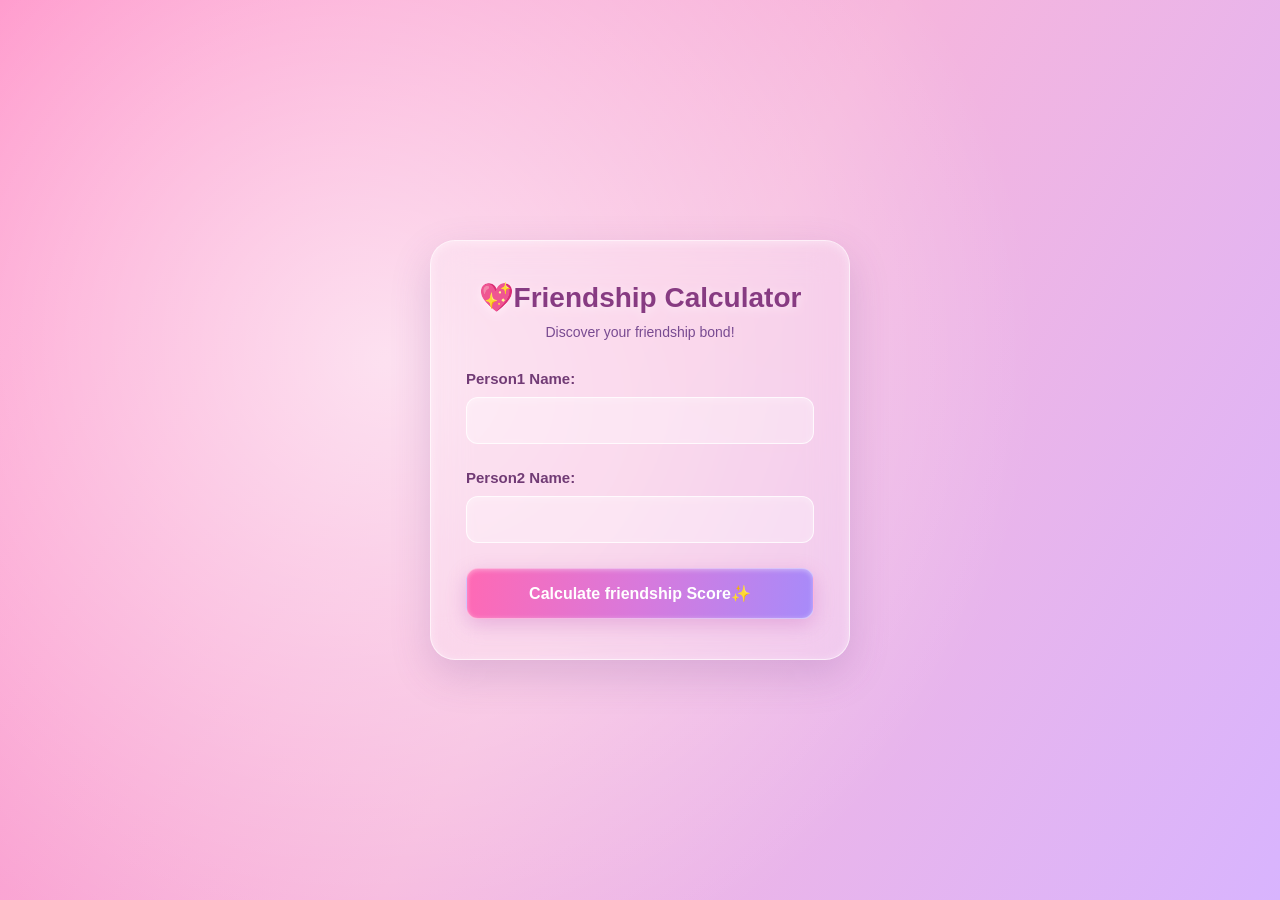
<file: friendship calculator/friendship.html>
<!DOCTYPE html>
<html lang="en">
<head>
    <meta charset="UTF-8">
    <meta name="viewport" content="width=device-width, initial-scale=1.0">
    <title>Document</title>
    <link rel="stylesheet" href="friendship.css">
</head>
<body>
    <form action=**>
        <h1>💖Friendship Calculator</h1>
        <p class="subtitle">Discover your friendship bond!</p>
<label for="person1">Person1 Name: </label>
<input type="text" id="person1" required>
<label for="person2">Person2 Name: </label>
<input type="text" id="person2" required>
<button type="submit">Calculate friendship Score✨</button>
    </Form>
<div id="score"></div>
    <script src="friendship.js"></script>
</body>
</html>
</file>
<file: friendship calculator/friendship.css>
/* RESET */
* {
    margin: 0;
    padding: 0;
    box-sizing: border-box;
}

/* BACKGROUND */
body {
    font-family: 'Poppins', Arial, sans-serif;

    background:
        radial-gradient(circle at 15% 20%,
            rgba(255,255,255,0.65), transparent 25%),
        radial-gradient(circle at 85% 80%,
            rgba(255,255,255,0.5), transparent 25%),
        linear-gradient(
            120deg,
            #ff8fc7 0%,
            #f6b5dc 25%,
            #d8b4fe 50%,
            #c4a1f5 75%,
            #b794f6 100%
        );

    background-size: 200% 200%;
    animation: gradientMove 10s ease infinite;

    min-height: 100vh;
    display: flex;
    flex-direction: column;
    justify-content: center;
    align-items: center;
    padding: 30px 15px;
    gap: 22px;
}

/* BACKGROUND ANIMATION */
@keyframes gradientMove {
    0% {
        background-position: 0% 50%;
    }
    50% {
        background-position: 100% 50%;
    }
    100% {
        background-position: 0% 50%;
    }
}

/* GLASS FORM */
form {
    width: 420px;
    max-width: 100%;
    padding: 40px 35px;

    background: rgba(255,255,255,0.20);
    border: 1px solid rgba(255,255,255,0.65);
    border-radius: 25px;

    box-shadow:
        0 15px 40px rgba(117,60,140,0.20),
        inset 0 2px 10px rgba(255,255,255,0.4);

    backdrop-filter: blur(18px);
    -webkit-backdrop-filter: blur(18px);

    display: flex;
    flex-direction: column;
    transition: 0.4s ease;
}

form:hover {
    transform: translateY(-5px);
}

/* HEADING */
h1 {
    color: #873b82;
    text-align: center;
    font-size: 28px;
    margin-bottom: 10px;
    text-shadow: 0 2px 8px rgba(255,255,255,0.5);
}

/* SUBTITLE */
.subtitle {
    color: #784b91;
    text-align: center;
    font-size: 14px;
    margin-bottom: 30px;
}

/* LABELS */
form label {
    color: #713b75;
    font-size: 15px;
    font-weight: 600;
    margin-bottom: 10px;
}

/* INPUTS */
input {
    width: 100%;
    padding: 14px 16px;

    background: rgba(255,255,255,0.30);
    color: #653d70;

    border: 1px solid rgba(255,255,255,0.8);
    border-radius: 12px;

    font-size: 15px;
    outline: none;
    margin-bottom: 25px;

    box-shadow: inset 0 2px 6px rgba(255,255,255,0.25);
    transition: 0.3s ease;
}

input::placeholder {
    color: #956b9b;
}

input:focus {
    background: rgba(255,255,255,0.5);
    border-color: #ffffff;
    box-shadow: 0 0 15px rgba(255,255,255,0.6);
}

/* BUTTON */
button {
    padding: 15px;
    border: 1px solid rgba(255,255,255,0.5);
    border-radius: 12px;

    background: linear-gradient(
        100deg,
        #ff69b4,
        #d879dc,
        #a78bfa
    );

    color: white;
    font-size: 16px;
    font-weight: bold;
    cursor: pointer;

    box-shadow:
        0 6px 20px rgba(190,80,180,0.3),
        inset 0 1px 5px rgba(255,255,255,0.4);

    transition: 0.3s ease;
}

button:hover {
    transform: scale(1.04);
    box-shadow: 0 10px 25px rgba(190,80,180,0.4);
}

button:active {
    transform: scale(0.97);
}

/* FRIENDSHIP SCORE */
#score {
    width: 420px;
    max-width: 100%;
    margin-top: 5px;
    padding: 22px;

    text-align: center;
    color: #873b82;
    font-size: 23px;
    font-weight: bold;
    line-height: 1.7;

    background: rgba(255,255,255,0.25);
    border: 1px solid rgba(255,255,255,0.65);
    border-radius: 20px;

    backdrop-filter: blur(18px);
    -webkit-backdrop-filter: blur(18px);

    box-shadow:
        0 10px 30px rgba(117,60,140,0.15),
        inset 0 2px 8px rgba(255,255,255,0.4);

    white-space: pre-line;
}

/* HIDE SCORE INITIALLY */
#score:empty {
    display: none;
}

/* MOBILE RESPONSIVE */
@media (max-width: 480px) {
    form {
        width: 100%;
        padding: 30px 22px;
    }

    h1 {
        font-size: 23px;
    }
}
</file>
